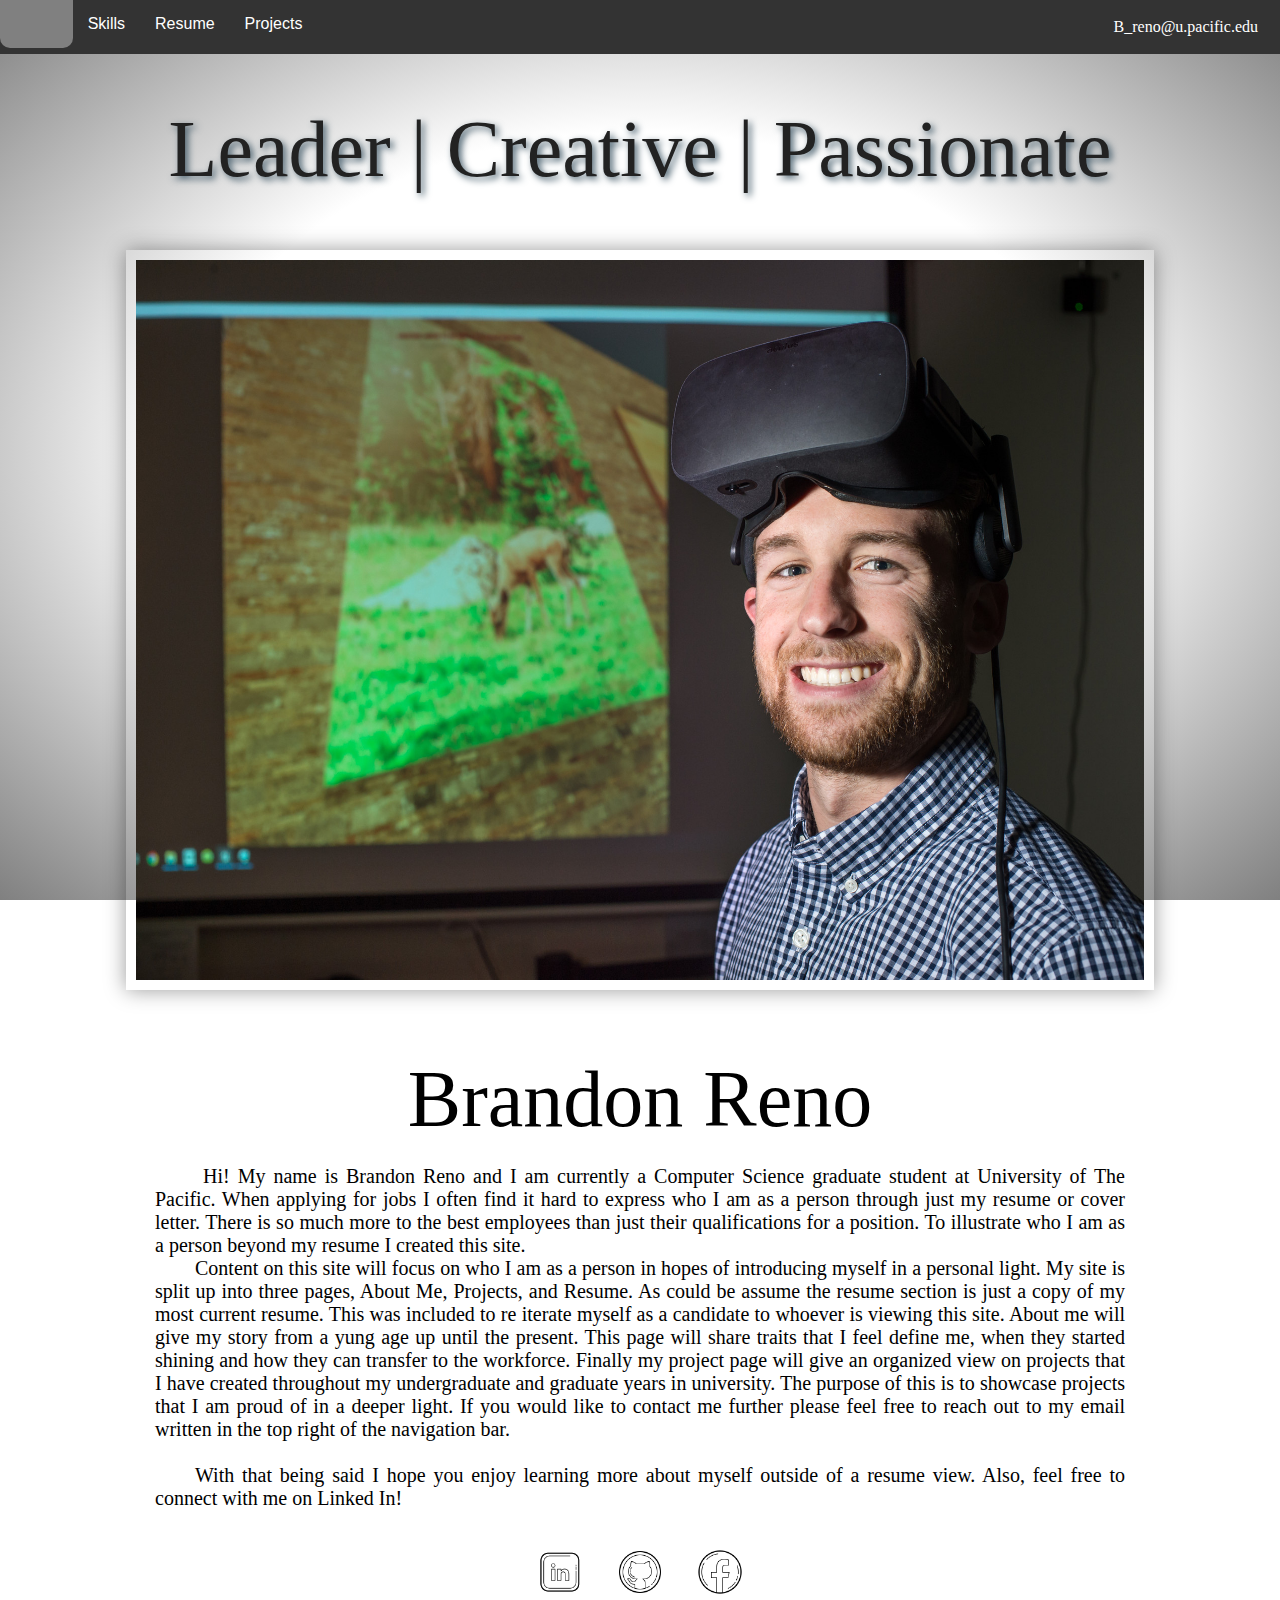
<file: index.html>
<!DOCTYPE html>
<html lang="en">
<head>
    <meta charset="UTF-8">
    <title>Brandon Renos Website</title>
    <link rel="stylesheet" href="MainStyle.css">
    <link rel="stylesheet" href="HomeStyle.css">
    <script type="text/javascript" src="https://code.jquery.com/jquery-1.11.0.min.js"></script>
  
</head>
<body>
    <div id="NavBar">
        <p>B_reno@u.pacific.edu</p>
        <a href="index.html">Home</a>
        <a class = "about" href="about.html"> Skills</a>
        <a class = "resume" href="resume.html"> Resume</a>
        <a class = "proj" href="projects.html"> Projects</a>
    </div>

    <div id = Header>
        <h1>Leader | Creative | Passionate</h1>
    </div>

    <div id="slideshow">
        <div>
            <img src="Images/BrandonRenoVR.jpg", width="1008", height="720">
        </div>
        <div>
            <img src="Images/contact.jpg", width="1008", height="720">
        </div>
        <div>
            <img src="Images/Swim.jpg", width="1008", height="720">
        </div>
        <div>
            <img src="Images/Slide5.jpg", width="1008", height="720">
        </div>
        <div>
            <img src="Images/Slide6.jpg", width="1008", height="720">
        </div>
    </div>

    <div id = IndContent>
        <h1>Brandon Reno</h>
        <p>
            <span class="tab"></span> Hi! My name is Brandon Reno and I am currently a Computer Science graduate student at University of The Pacific. When applying for
            jobs I often find it hard to express who I am as a person through just my resume or cover letter. There is so much more to
            the best employees than just their qualifications for a position. To illustrate who I am as a person beyond my resume I created this site. <br>
            <span class="tab"></span>Content on this site will focus on who I am as a person in hopes of introducing
            myself in a personal light. My site is split up into three pages, About Me, Projects, and Resume. 
            As could be assume the resume section is just a copy of my most current resume. This was included to re iterate myself
            as a candidate to whoever is viewing this site. About me will give my story from a yung age up until the present.
            This page will share traits that I feel define me, when they started shining and how they can transfer to the workforce.
            Finally my project page will give an organized view on projects that I have created throughout my undergraduate and graduate years in university.
            The purpose of this is to showcase projects that I am proud of in a deeper light. If you would like to contact me further please feel free
            to reach out to my email written in the top right of the navigation bar.<br><br> <span class="tab"></span>With that being said I hope you enjoy learning more about myself outside of a resume view.
            Also, feel free to connect with me on Linked In!
        </p>

            <a id = linkedIN href="https://www.linkedin.com/in/brandonreno1/"><img src="Images/linkedin.png", height ="60", width="60"></a> 
            <a href="https://github.com/BrandonReno"><img src="Images/Github.png", height ="60", width="60"></a> 
            <a href="https://www.facebook.com/brenoiscool/"><img src="Images/Facebook.png", height ="60", width="60"></a> 


        
    </div>

    

    
  
    <script type = "text/javascript" src="Interactivity.js"></script>
</body>
</html>
</file>
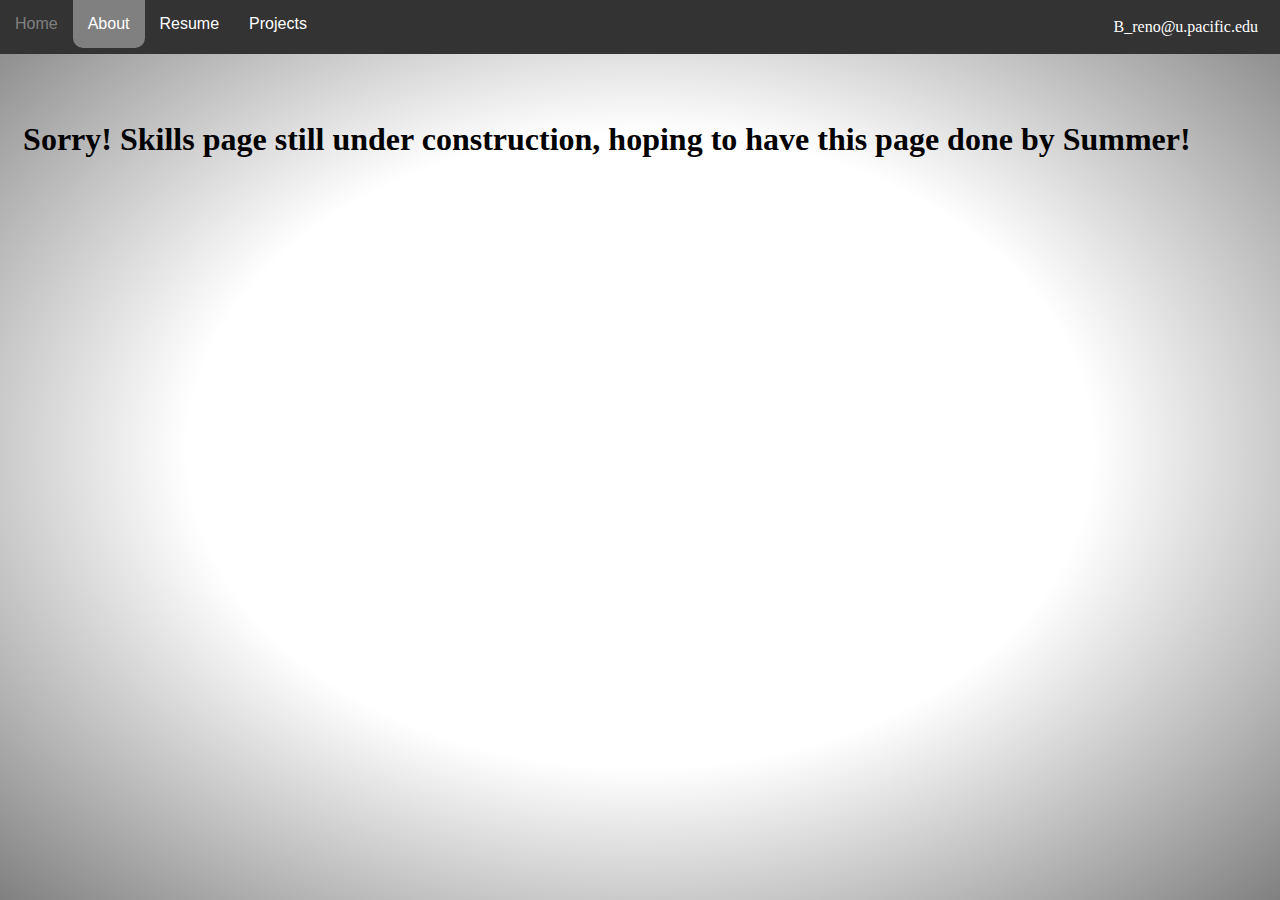
<file: about.html>
<!DOCTYPE html>
<html lang="en">
<head>
    <meta charset="UTF-8">
    <title>About Me</title>
    <link rel="stylesheet" href="AboutStyle.css">
    <link rel="stylesheet" href="MainStyle.css">
    <script type="text/javascript" src="https://code.jquery.com/jquery-1.11.0.min.js"></script>
</head>
<body>
    <div id="NavBar">
        <p>B_reno@u.pacific.edu</p>
        <a href="index.html">Home</a>
        <a class = "about" href="about.html"> About</a>
        <a class = "resume" href="resume.html"> Resume</a>
        <a class = "proj" href="projects.html"> Projects</a>
    </div>

    <div class = Container>
        <div class = Youth> 
            <h1>Sorry! Skills page still under construction, hoping to have this page done by Summer!</h1>
        </div>
    
    <script type = "text/javascript" src="Interactivity.js"></script>
</body>
</html>
</file>
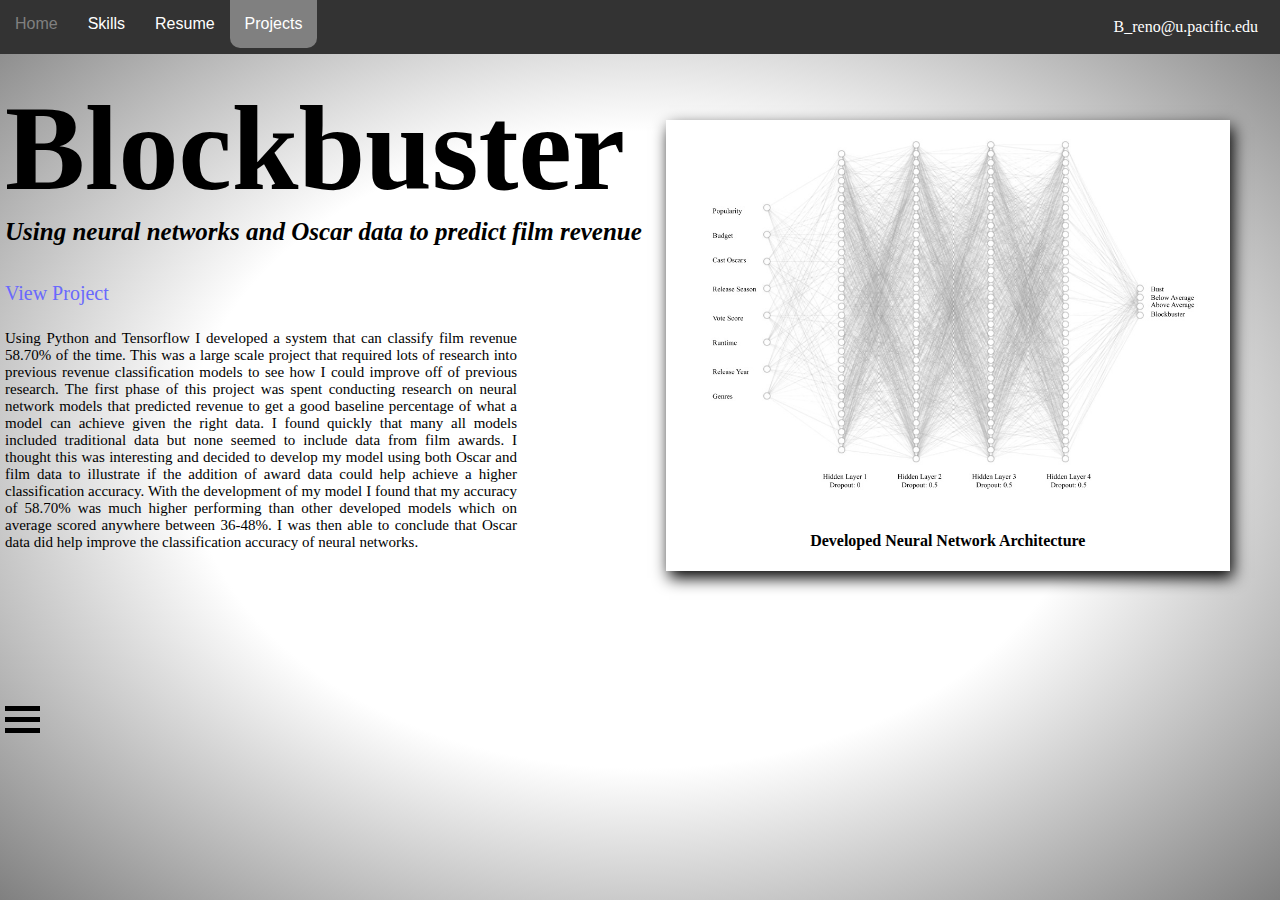
<file: projects.html>
<!DOCTYPE html>
<html lang="en">
<head>
    <meta charset="UTF-8">
    <title>Brandon Renos Website</title>
    <link rel = "stylesheet" href="MainStyle.css">
    <link rel="stylesheet" href="ProjectStyle.css">
    
    <script type="text/javascript" src="https://code.jquery.com/jquery-1.11.0.min.js"></script>
</head>
<body>
    <div id="NavBar">
        <p>B_reno@u.pacific.edu</p>
        <a href="index.html">Home</a>
        <a href="about.html"> Skills</a>
        <a href="resume.html"> Resume</a>
        <a href="projects.html"> Projects</a>
    </div>
    
    <div id="sidenav">
        <a class = "sideactive" href="#" onclick="highlight(this)">Blockbuster</a>
        <a href="#" onclick="highlight(this)">Trace</a>
        <a href="#" onclick="highlight(this)">Canny Edge</a>
        <a href="#" onclick="highlight(this)">Password Protector</a>
        <a href="#" onclick="highlight(this)">Swimming Converter</a>
        <a href="#" onclick="highlight(this)">Color Optimizer</a>
        <a href="#" onclick="highlight(this)">Escape Room</a>
        <div class="container" onclick="ChangeDisplayMenu(this)">
            <div class="bar1"></div>
            <div class="bar2"></div>
            <div class="bar3"></div>
        </div>    
    </div>

    <div class = proj onclick = "test()">
        <H1 id = "ProjTitle">Blockbuster</H1>
        <H4 id = "ProjBrief">Using neural networks and Oscar data to predict film revenue</H4>
        <a id = "ProjLink" href = "https://github.com/BrandonReno/BlockBuster" target="_blank">View Project</a>
        <p id = ProjDesc>
            Using Python and Tensorflow I developed a system that can classify film revenue 58.70% of the time. This was a large scale project that required lots of research into previous revenue classification models to see how I could improve
            off of previous research. The first phase of this project was spent conducting research on neural network models that predicted revenue to get a good baseline percentage of what a model can achieve given the right data. I found quickly
            that many all models included traditional data but none seemed to include data from film awards. I thought this was interesting and decided to develop my model using both Oscar and film data to illustrate if the addition of award data could help achieve a higher
            classification accuracy. With the development of my model I found that my accuracy of 58.70% was much higher performing than other developed models which on average scored anywhere between 36-48%. I was then able to conclude that Oscar data did help improve
            the classification accuracy of neural networks.
        </p> 
    </div>
    <div class = projImages>
        <img id = pic1 src="Images/WebArchit.jpg"alt=""  height = "720" width = "960" >
        <h4 id = figcap>Developed Neural Network Architecture</h4>
    </div>
        
    <script type = "text/javascript" src="Interactivity.js"></script>

</body>
</html>
</file>
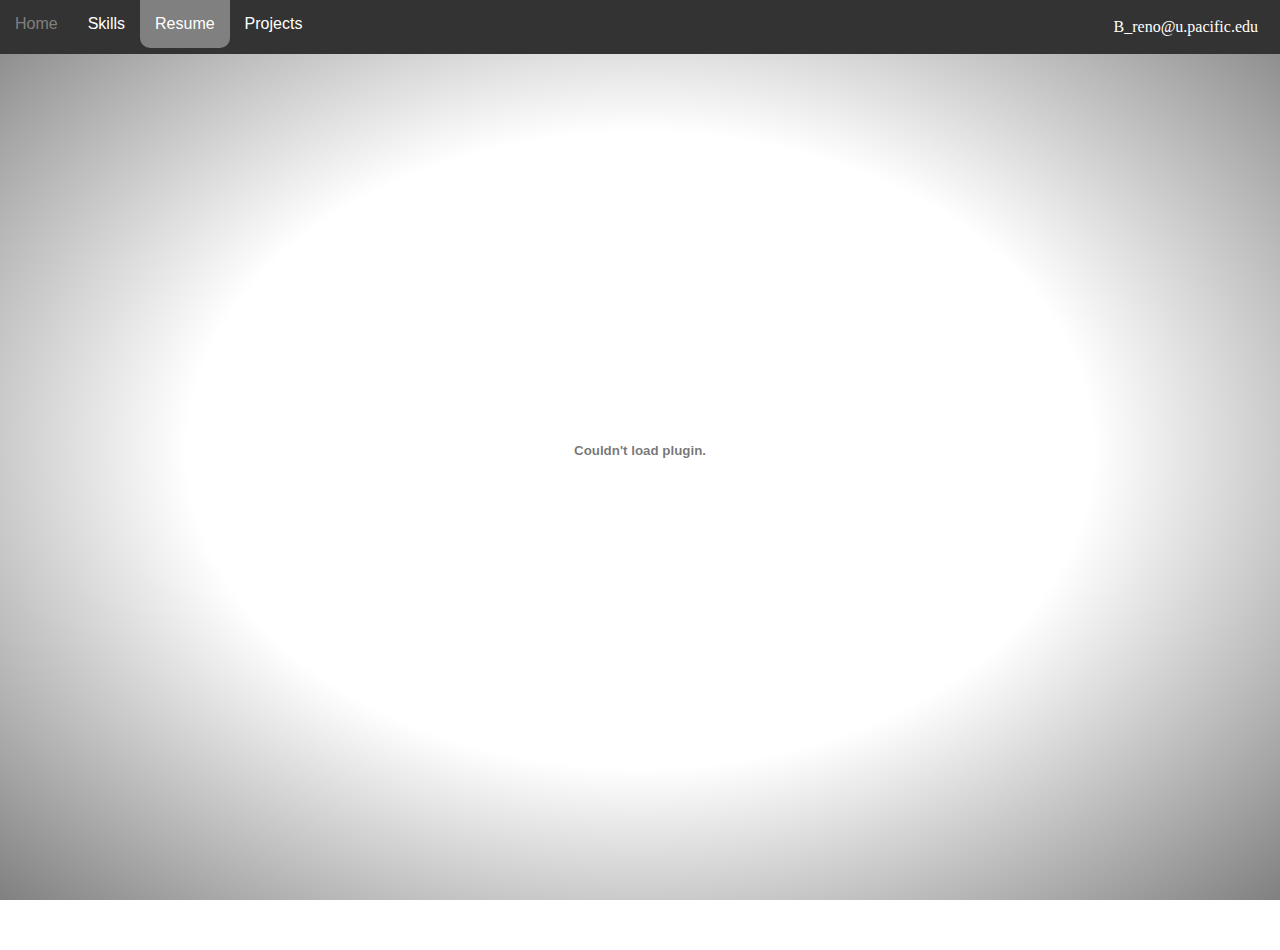
<file: resume.html>
<!DOCTYPE html>
<html lang="en">
<head>
    <meta charset="UTF-8">
    <title>Brandon Renos Website</title>
    <link rel="stylesheet" href="ResumeStyle.css">
    <link rel="stylesheet" href="MainStyle.css">
    <script type="text/javascript" src="https://code.jquery.com/jquery-1.11.0.min.js"></script>
</head>
<body>
    <div id="NavBar">
        <p>B_reno@u.pacific.edu</p>
        <a href="index.html">Home</a>
        <a class = "about" href="about.html"> Skills</a>
        <a class = "resume" href="resume.html"> Resume</a>
        <a class = "proj" href="projects.html"> Projects</a>
    </div>
    <div class="test">
        <embed type = "application/pdf" src="Current Final Resume Dec 2020.pdf" width="100%" height="800px"></embed>
    </div>
    <script type = "text/javascript" src="Interactivity.js"></script>
</body>
</html>
</file>
<file: MainStyle.css>
html {
    height: 100%;
    overflow-x: hidden;
}

body{
    height: 100%;
    margin: 0px;
    padding: 0px;
    background-repeat: no-repeat;
    background-attachment: fixed;
    background-image: radial-gradient(white 50%,grey);
}
.tab { 
    display: inline-block; 
    margin-left: 40px; 
} 

#NavBar {
    background-color: #333; 
    z-index: 1;
    position: fixed; 
    top: 0; 
    text-align: center;
    width: 100%; 
    transition: top 0.3s; 
  }
  
#NavBar a {
    float:left;
    display: block;
    color: white;
    text-align: center;
    padding: 15px;
    font-family: Arial, Helvetica, sans-serif;
    text-decoration: none;
  }

#NavBar p {
    float:right;
    margin-right: 20px;
    display: block;
    color: white;
    text-align: center;
    padding: 2px;
    text-decoration: none;
  }

 #NavBar a:hover{
    transition: color .9s;
    color: grey;
}

.active{
    background-color: grey;
    border-radius: 0px 0px 10px 10px;
}
</file>
<file: HomeStyle.css>
/* Index*/

#Header {
    position: absolute;
    text-align: center;
    top:50px;
    width:100%;
    transition: opacity .5s;
}

#Header h1{
    text-shadow: 3px 3px 7px rgb(73, 96, 110);
	color: #222;
	font: 80px 'LeagueGothicRegular';
}

#slideshow { 
    margin: 50px auto; 
    position: relative; 
    top: 200px;
    width: 1008px; 
    height: 720px; 
    padding: 10px; 
    box-shadow: 0 0 20px rgba(0,0,0,0.4); 
}

#slideshow > div { 
    position: absolute; 
    top: 10px; 
    left: 10px; 
    right: 10px; 
    bottom: 10px; 
}

#IndContent{
    position: absolute;
    top:1000px;
    width: 100%;
}

#IndContent h1{
    text-align: center;
    font: 80px 'Times New Roman'
}

#IndContent p{
    text-align: justify;
    font-size: 20px;
    margin-right: 155px;
    margin-left: 155px;
}
</file>
<file: AboutStyle.css>
.Container{
    display: grid;
    grid-template-columns:auto auto;
    grid-template-rows: auto auto auto auto;
    grid-gap: 20px 20px;
    position: absolute;
    text-align: center;
    width: 100%;
    top:100px;
}

 h1{
    text-align: center;
}

.Youth{
    text-align: left;
    grid-column: 1;
    grid-row: 1;
}

.YouthImg{
    grid-row: 1;
    grid-column: 2;
    background-color: darkgrey;
}

.College{
    grid-column: 2;
    grid-row: 2;
    text-align: left;
}

.CollegeImg{
    grid-row: 2;
    grid-column:1;
    background-color: darkgrey;
}

.Swimming{
    grid-column: 1;
    grid-row: 3;
}

.SwimmingImg{
    background-color: darkgrey;
    grid-row: 3;
    grid-column: 2;
}

.Conclusion{
    grid-row: 4;
    grid-column-start: 1;
    grid-column-end: 3;

}
</file>
<file: ProjectStyle.css>
#sidenav {
    height: 100%; /* Full-height: remove this if you want "auto" height */
    width: 250px; /* Set the width of the sidebar */
    position: fixed; /* Fixed Sidebar (stay in place on scroll) */
    z-index: 1; /* Stay on top */
    top: 54px; /* Stay at the top */
    left: -250px;
    background-color: #111; /* Black */
    overflow-x: hidden; /* Disable horizontal scroll */
    transition: left .3s;
    padding-top: 20px;
  }
  
  /* The navigation menu links */
  #sidenav a {
    padding: 6px 8px 40px 16px;
    text-decoration: none;
    font-size: 20px;
    display: block;
  }
  
  a{
    color:grey
  }
  /* When you mouse over the navigation links, change their color */
  #sidenav a:hover {
    color: #f1f1f1;
  }
.sideactive {
  color:white;
}
  
.container {
    position: fixed;
    top: 700px;
    left: 5px;
    cursor: pointer;
    transition: left .3s;
  }
  
  .bar1, .bar2, .bar3 {
    width: 35px;
    height: 5px;
    background-color:black;
    margin: 6px 0;
    transition: 0.4s;
  }
  
  .change .bar1 {
    -webkit-transform: rotate(-45deg) translate(-9px, 6px);
    transform: rotate(-45deg) translate(-9px, 6px);
    background-color: grey;
  }
  
  .change .bar2 {opacity: 0;}
  
  .change .bar3 {
    -webkit-transform: rotate(45deg) translate(-8px, -8px);
    transform: rotate(45deg) translate(-8px, -8px);
    background-color: grey
  }
  
  /* Style page content */
  .main {
    margin-left: 160px; /* Same as the width of the sidebar */
    padding: 0px 10px;
  }
  
  /* On smaller screens, where height is less than 450px, change the style of the sidebar (less padding and a smaller font size) */
  @media screen and (max-height: 450px) {
    .sidenav {padding-top: 15px;}
    .sidenav a {font-size: 18px;}
  }
  .proj{
    position: absolute;
    width: 50%;
    margin-top: 0px;
    margin-bottom: 0px;
    margin-right: 50%;
    text-align: justify;
    font-size: 60px;
    left: 5px;
    transition: left .3s;
  }

  #ProjTitle{
      margin-bottom: 0px;
      padding-bottom: 0px;
      
  }

  #ProjBrief{
      font-size: 25px;
      font-style: italic;
      margin-top: 0px;
      margin-bottom: 0px;
  }

  #ProjLink{
      text-decoration: none;
      position: relative;
      font-size: 20px;
      color:rgb(105, 105, 253)
  }

  #ProjDesc{
    font-size: 15px;
    margin-right: 20%;
  }

  .projImages{
    transition: .3s;
    position: absolute;
    background-color: white;
    box-shadow: 3px 7px 15px black ;
    margin-left: 52%;
    margin-right: 50px;
    margin-top: 120px;
    margin-bottom: 500px;
    max-width:50%;
  }

  #pic1{
    max-width: 90%;
    height: auto;
    margin-top: 10px;
    margin-bottom: 10px;
    display: block;
    margin-left: auto;
    margin-right: auto;
  }

  
  #figcap{
    text-align: center;
  }
</file>
<file: ResumeStyle.css>
.test{
    position: relative;
    top:50px;
    height: 100%;
}
</file>
